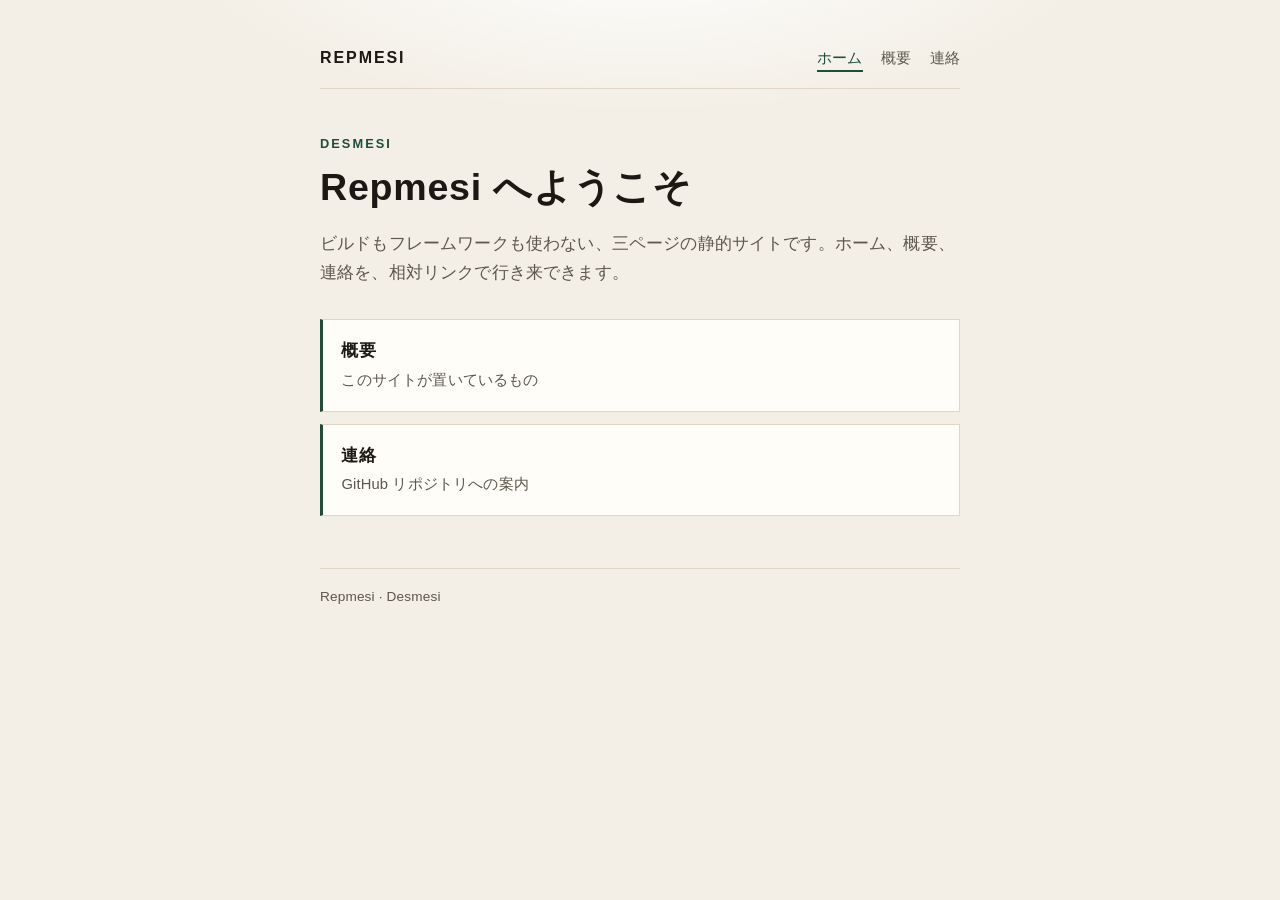
<file: index.html>
<!DOCTYPE html>
<html lang="ja">
<head>
  <meta charset="utf-8">
  <meta name="viewport" content="width=device-width, initial-scale=1">
  <title>Repmesi</title>
  <meta name="description" content="Repmesi（Desmesi）。複数ページの静的サイトです。">
  <link rel="stylesheet" href="css/style.css">
</head>
<body>
  <div class="wrap">
    <header class="site-header">
      <a class="wordmark" href="./">Repmesi</a>
      <nav aria-label="主要">
        <a href="./" aria-current="page">ホーム</a>
        <a href="about/">概要</a>
        <a href="contact/">連絡</a>
      </nav>
    </header>
    <main>
      <p class="kicker">Desmesi</p>
      <h1>Repmesi へようこそ</h1>
      <p class="lede">ビルドもフレームワークも使わない、三ページの静的サイトです。ホーム、概要、連絡を、相対リンクで行き来できます。</p>
      <ul class="pages">
        <li>
          <a href="about/">
            <strong>概要</strong>
            <span>このサイトが置いているもの</span>
          </a>
        </li>
        <li>
          <a href="contact/">
            <strong>連絡</strong>
            <span>GitHub リポジトリへの案内</span>
          </a>
        </li>
      </ul>
    </main>
    <footer>
      <p>Repmesi · Desmesi</p>
    </footer>
  </div>
</body>
</html>
</file>
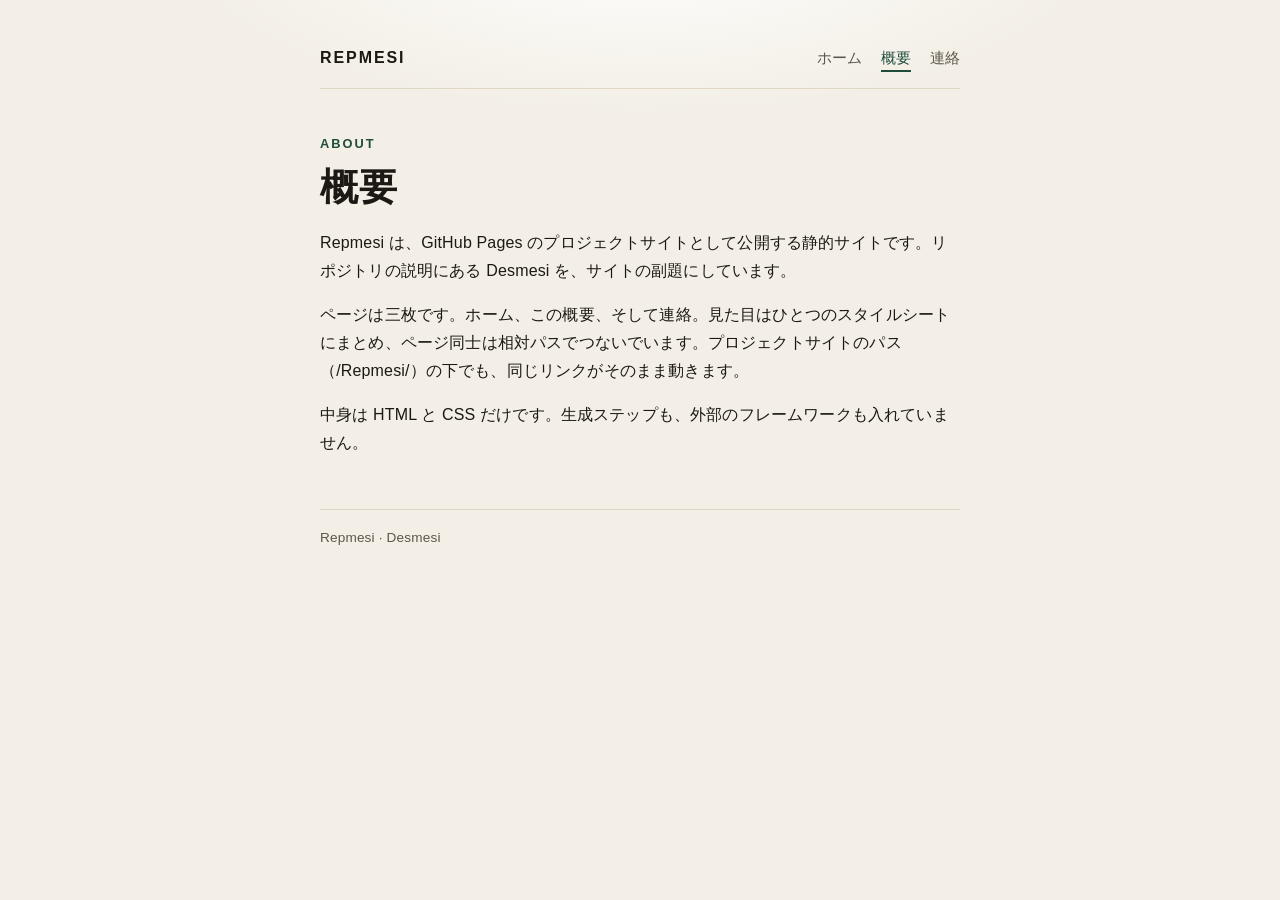
<file: about/index.html>
<!DOCTYPE html>
<html lang="ja">
<head>
  <meta charset="utf-8">
  <meta name="viewport" content="width=device-width, initial-scale=1">
  <title>概要 — Repmesi</title>
  <meta name="description" content="Repmesi の概要。GitHub Pages で公開する複数ページの静的サイトです。">
  <link rel="stylesheet" href="../css/style.css">
</head>
<body>
  <div class="wrap">
    <header class="site-header">
      <a class="wordmark" href="../">Repmesi</a>
      <nav aria-label="主要">
        <a href="../">ホーム</a>
        <a href="./" aria-current="page">概要</a>
        <a href="../contact/">連絡</a>
      </nav>
    </header>
    <main>
      <p class="kicker">About</p>
      <h1>概要</h1>
      <p>Repmesi は、GitHub Pages のプロジェクトサイトとして公開する静的サイトです。リポジトリの説明にある Desmesi を、サイトの副題にしています。</p>
      <p>ページは三枚です。ホーム、この概要、そして連絡。見た目はひとつのスタイルシートにまとめ、ページ同士は相対パスでつないでいます。プロジェクトサイトのパス（<span lang="en">/Repmesi/</span>）の下でも、同じリンクがそのまま動きます。</p>
      <p>中身は HTML と CSS だけです。生成ステップも、外部のフレームワークも入れていません。</p>
    </main>
    <footer>
      <p>Repmesi · Desmesi</p>
    </footer>
  </div>
</body>
</html>
</file>
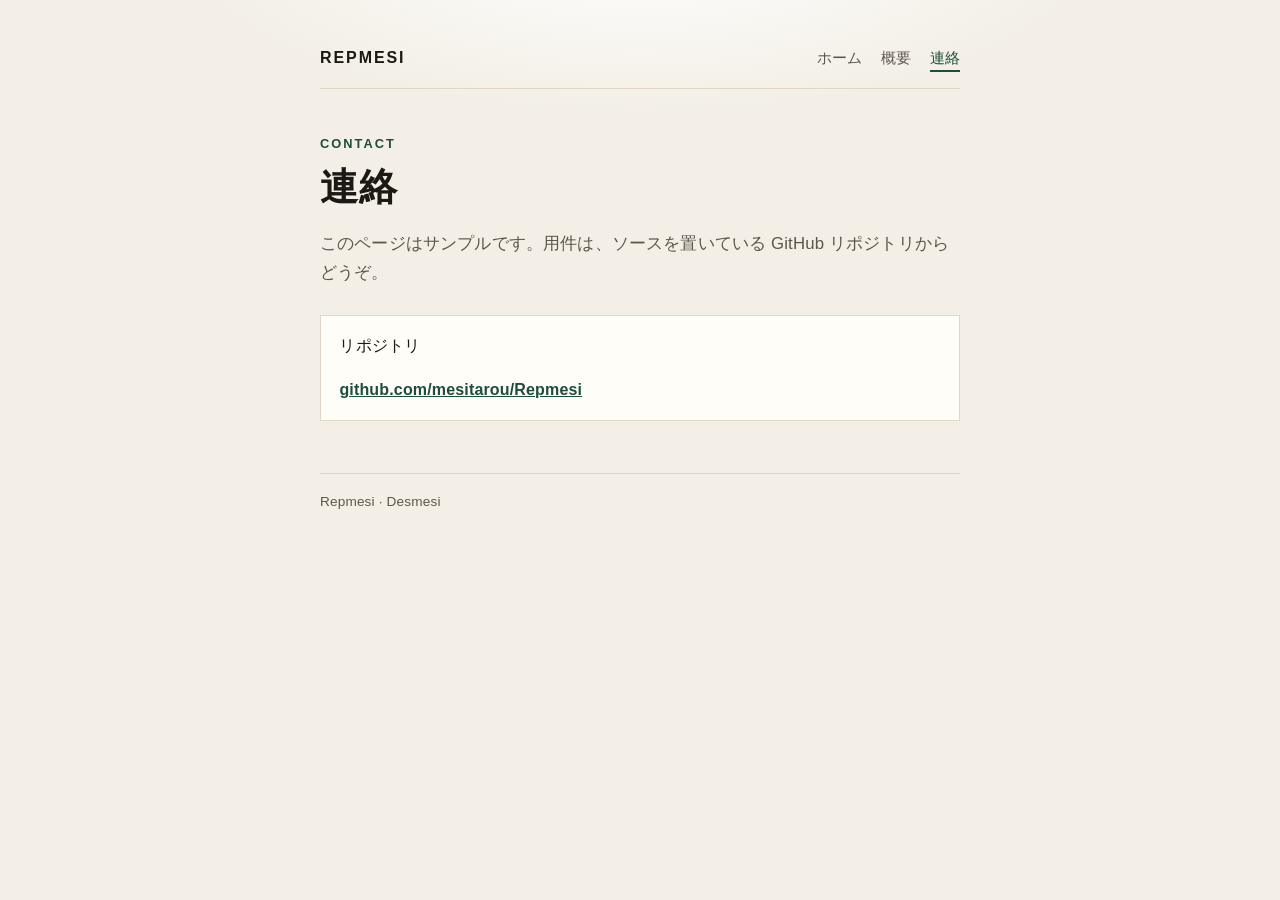
<file: contact/index.html>
<!DOCTYPE html>
<html lang="ja">
<head>
  <meta charset="utf-8">
  <meta name="viewport" content="width=device-width, initial-scale=1">
  <title>連絡 — Repmesi</title>
  <meta name="description" content="Repmesi への連絡案内。ソースは GitHub リポジトリにあります。">
  <link rel="stylesheet" href="../css/style.css">
</head>
<body>
  <div class="wrap">
    <header class="site-header">
      <a class="wordmark" href="../">Repmesi</a>
      <nav aria-label="主要">
        <a href="../">ホーム</a>
        <a href="../about/">概要</a>
        <a href="./" aria-current="page">連絡</a>
      </nav>
    </header>
    <main>
      <p class="kicker">Contact</p>
      <h1>連絡</h1>
      <p class="lede">このページはサンプルです。用件は、ソースを置いている GitHub リポジトリからどうぞ。</p>
      <div class="note">
        <p>リポジトリ</p>
        <p><a class="external" href="https://github.com/mesitarou/Repmesi">github.com/mesitarou/Repmesi</a></p>
      </div>
    </main>
    <footer>
      <p>Repmesi · Desmesi</p>
    </footer>
  </div>
</body>
</html>
</file>
<file: css/style.css>
:root {
  --paper: #f3efe6;
  --sheet: #fffdf8;
  --ink: #1c1915;
  --muted: #5c564c;
  --line: #e0d6c6;
  --accent: #1e4d3a;
  --accent-soft: #e6f0ea;
}

*,
*::before,
*::after {
  box-sizing: border-box;
}

html {
  font-size: 100%;
}

body {
  margin: 0;
  min-height: 100vh;
  color: var(--ink);
  background:
    radial-gradient(ellipse 42rem 16rem at 50% -4rem, #fff 0%, transparent 70%),
    var(--paper);
  font-family:
    "Hiragino Sans",
    "Hiragino Kaku Gothic ProN",
    "Noto Sans CJK JP",
    "Noto Sans JP",
    "Yu Gothic",
    YuGothic,
    Meiryo,
    sans-serif;
  line-height: 1.75;
  letter-spacing: 0.01em;
}

.wrap {
  width: min(40rem, calc(100% - 2.5rem));
  margin: 0 auto;
  padding: 2.75rem 0 4.5rem;
}

.site-header {
  display: flex;
  flex-wrap: wrap;
  align-items: baseline;
  justify-content: space-between;
  gap: 0.75rem 1.5rem;
  padding-bottom: 1rem;
  border-bottom: 1px solid var(--line);
}

.wordmark {
  color: var(--ink);
  font-weight: 700;
  letter-spacing: 0.12em;
  text-decoration: none;
  text-transform: uppercase;
}

.wordmark:hover {
  color: var(--accent);
}

nav {
  display: flex;
  flex-wrap: wrap;
  gap: 0.35rem 1.15rem;
}

nav a {
  color: var(--muted);
  font-size: 0.95rem;
  text-decoration: none;
}

nav a:hover {
  color: var(--ink);
}

nav a[aria-current="page"] {
  color: var(--accent);
  box-shadow: inset 0 -2px 0 var(--accent);
}

main {
  padding-top: 2.75rem;
}

.kicker {
  margin: 0 0 0.4rem;
  color: var(--accent);
  font-size: 0.8rem;
  font-weight: 700;
  letter-spacing: 0.16em;
  text-transform: uppercase;
}

h1 {
  margin: 0 0 1rem;
  font-size: clamp(1.8rem, 4vw, 2.35rem);
  font-weight: 700;
  line-height: 1.35;
  letter-spacing: 0.02em;
}

.lede,
p {
  margin: 0 0 1rem;
}

.lede {
  color: var(--muted);
  font-size: 1.05rem;
}

.pages {
  display: grid;
  gap: 0.75rem;
  margin: 2rem 0 0;
  padding: 0;
  list-style: none;
}

.pages a {
  display: block;
  padding: 1rem 1.15rem 1.05rem;
  border: 1px solid var(--line);
  border-left: 3px solid var(--accent);
  background: var(--sheet);
  color: inherit;
  text-decoration: none;
}

.pages a:hover {
  background: var(--accent-soft);
}

.pages strong {
  display: block;
  font-size: 1.05rem;
}

.pages span {
  color: var(--muted);
  font-size: 0.92rem;
}

.note {
  margin-top: 1.75rem;
  padding: 1rem 1.15rem;
  border: 1px solid var(--line);
  background: var(--sheet);
}

.note p:last-child {
  margin-bottom: 0;
}

a.external {
  color: var(--accent);
  font-weight: 700;
}

footer {
  margin-top: 3.25rem;
  padding-top: 1rem;
  border-top: 1px solid var(--line);
  color: var(--muted);
  font-size: 0.85rem;
}

footer p {
  margin: 0;
}

a:focus-visible,
.pages a:focus-visible {
  outline: 2px solid var(--accent);
  outline-offset: 3px;
}

::selection {
  background: #cfe3d6;
}
</file>
